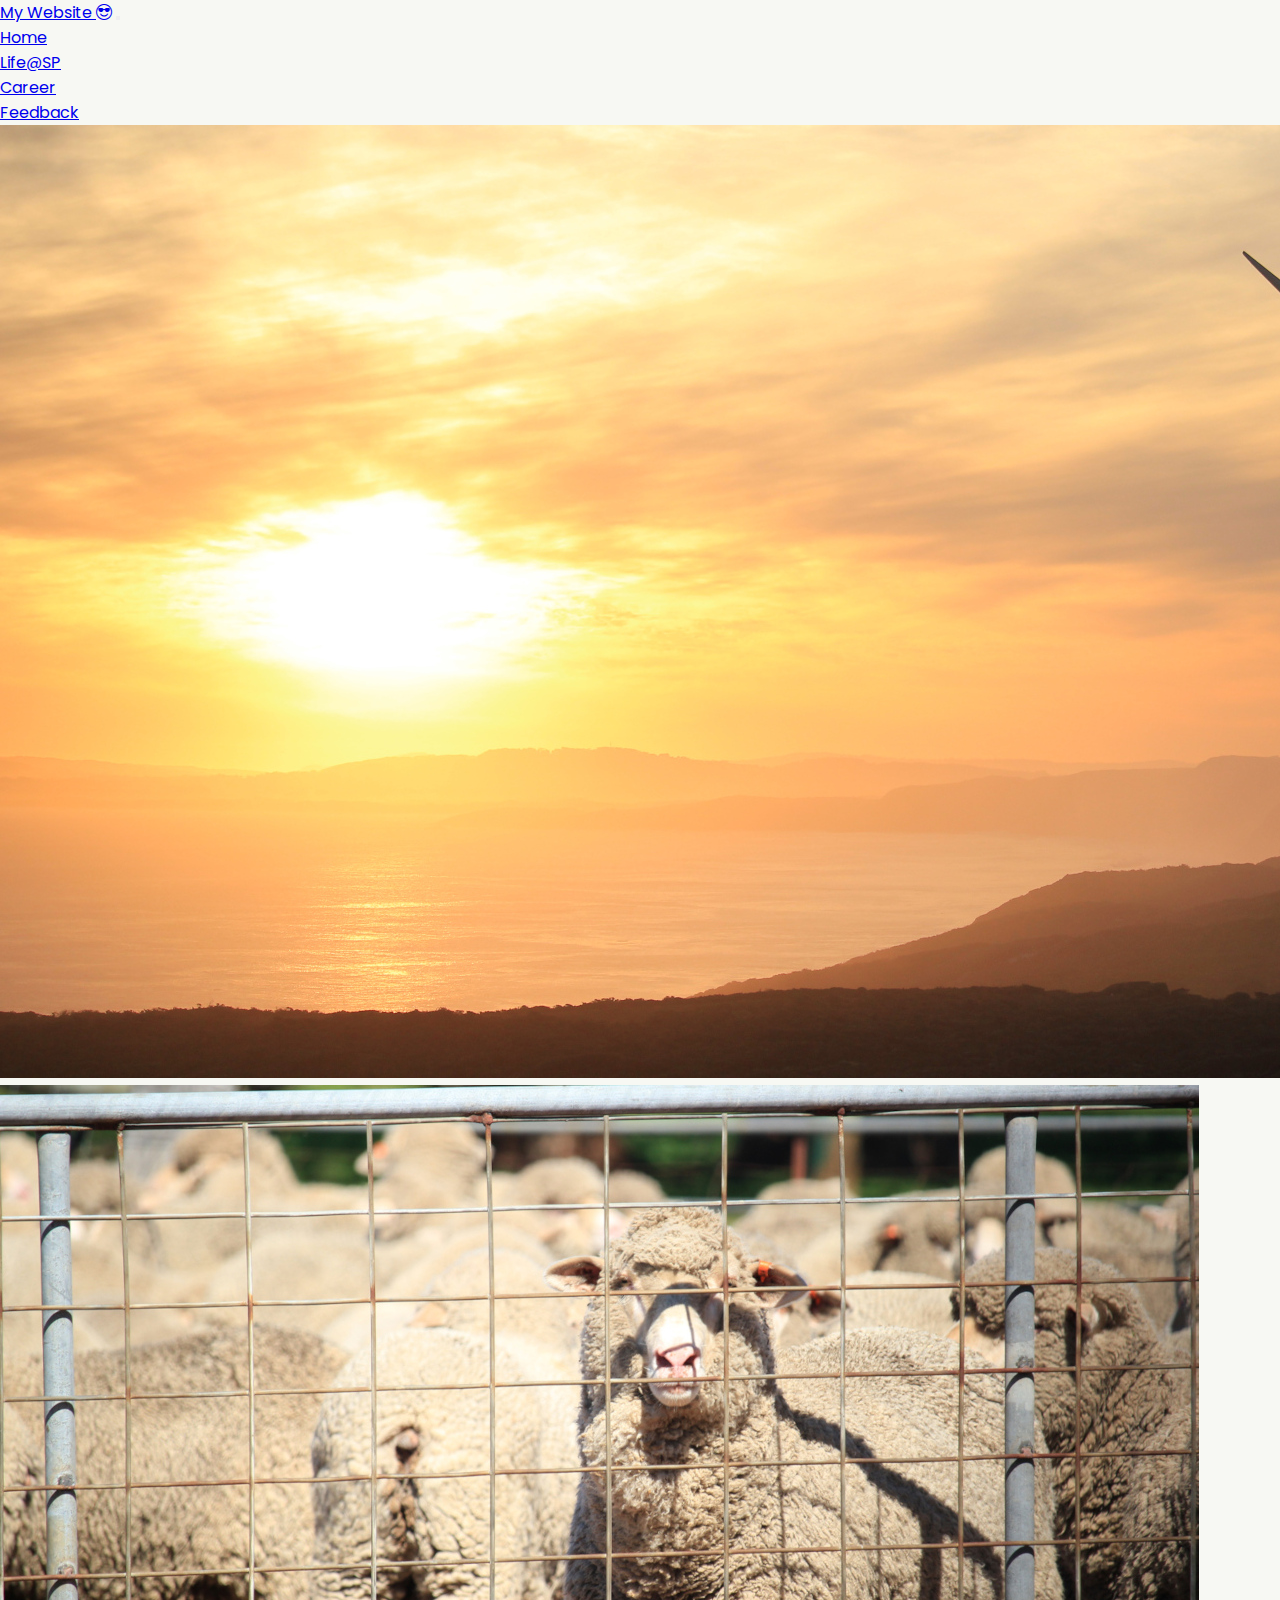
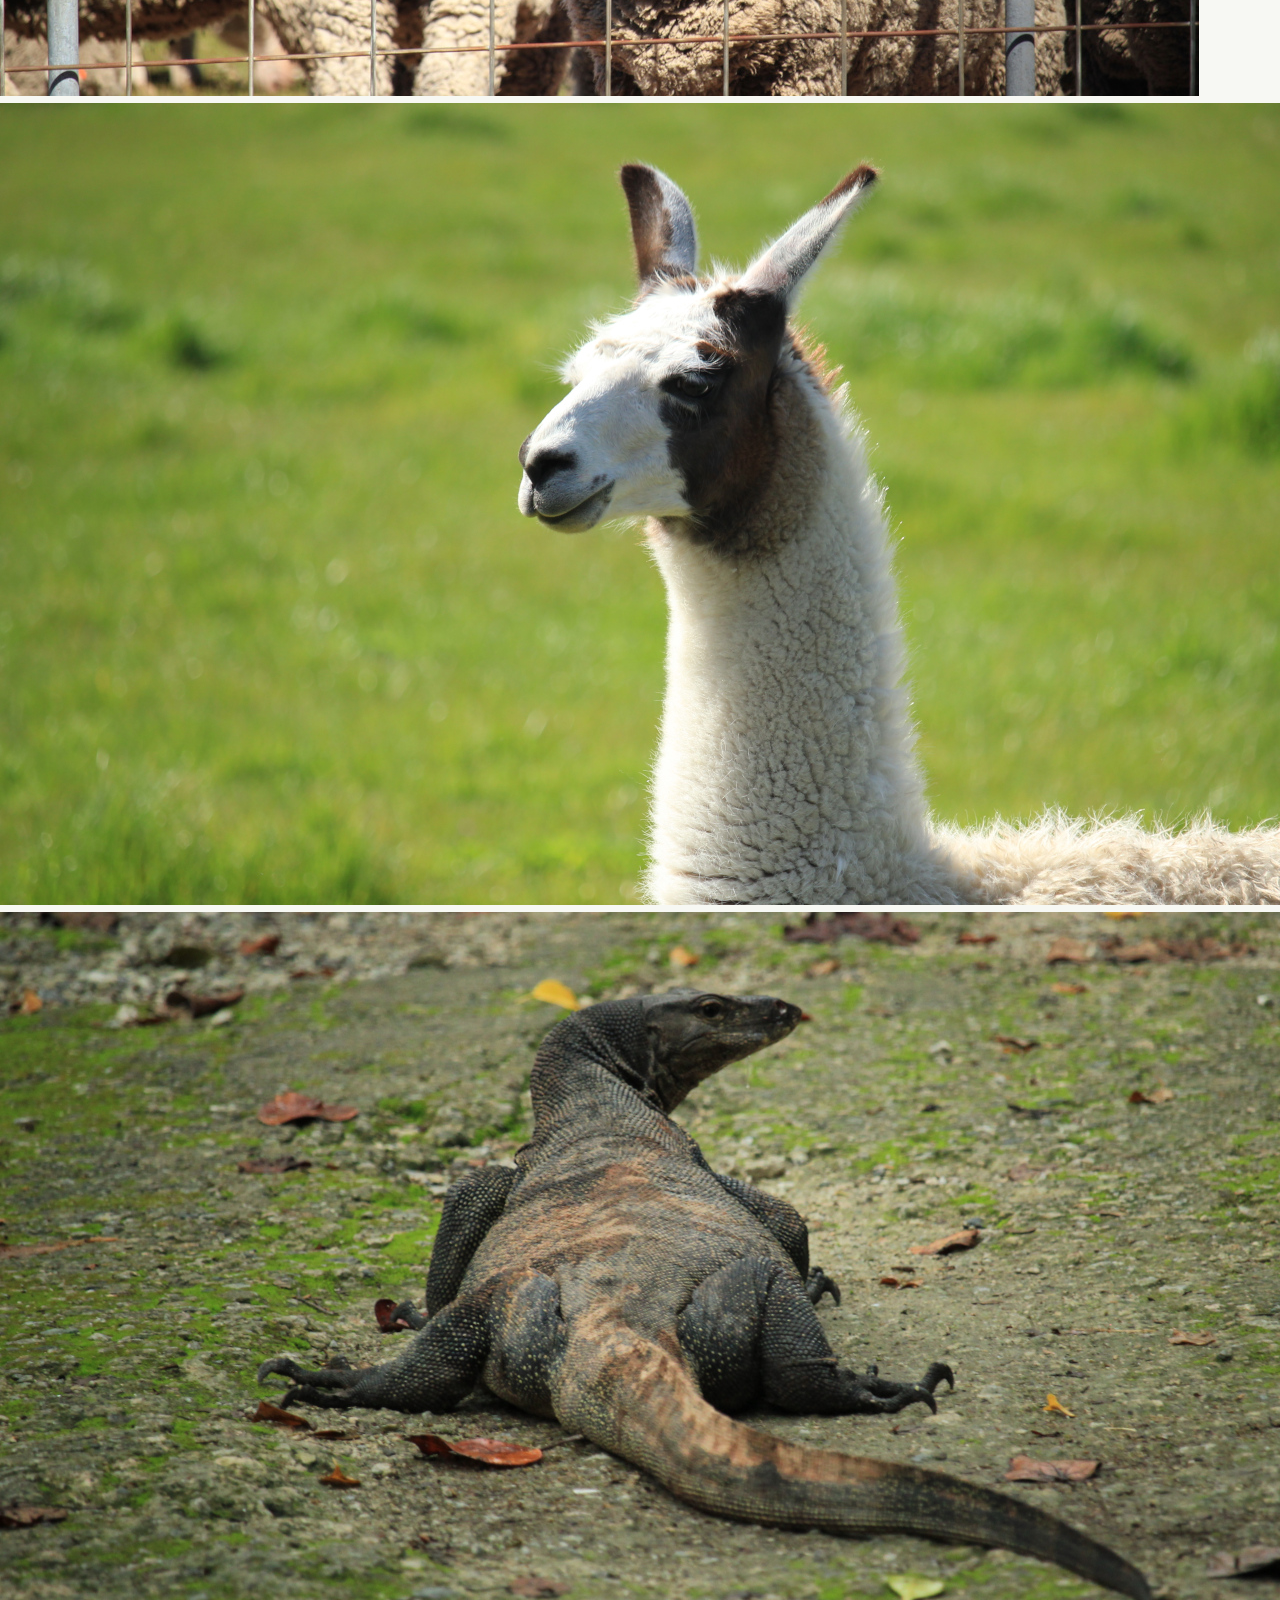
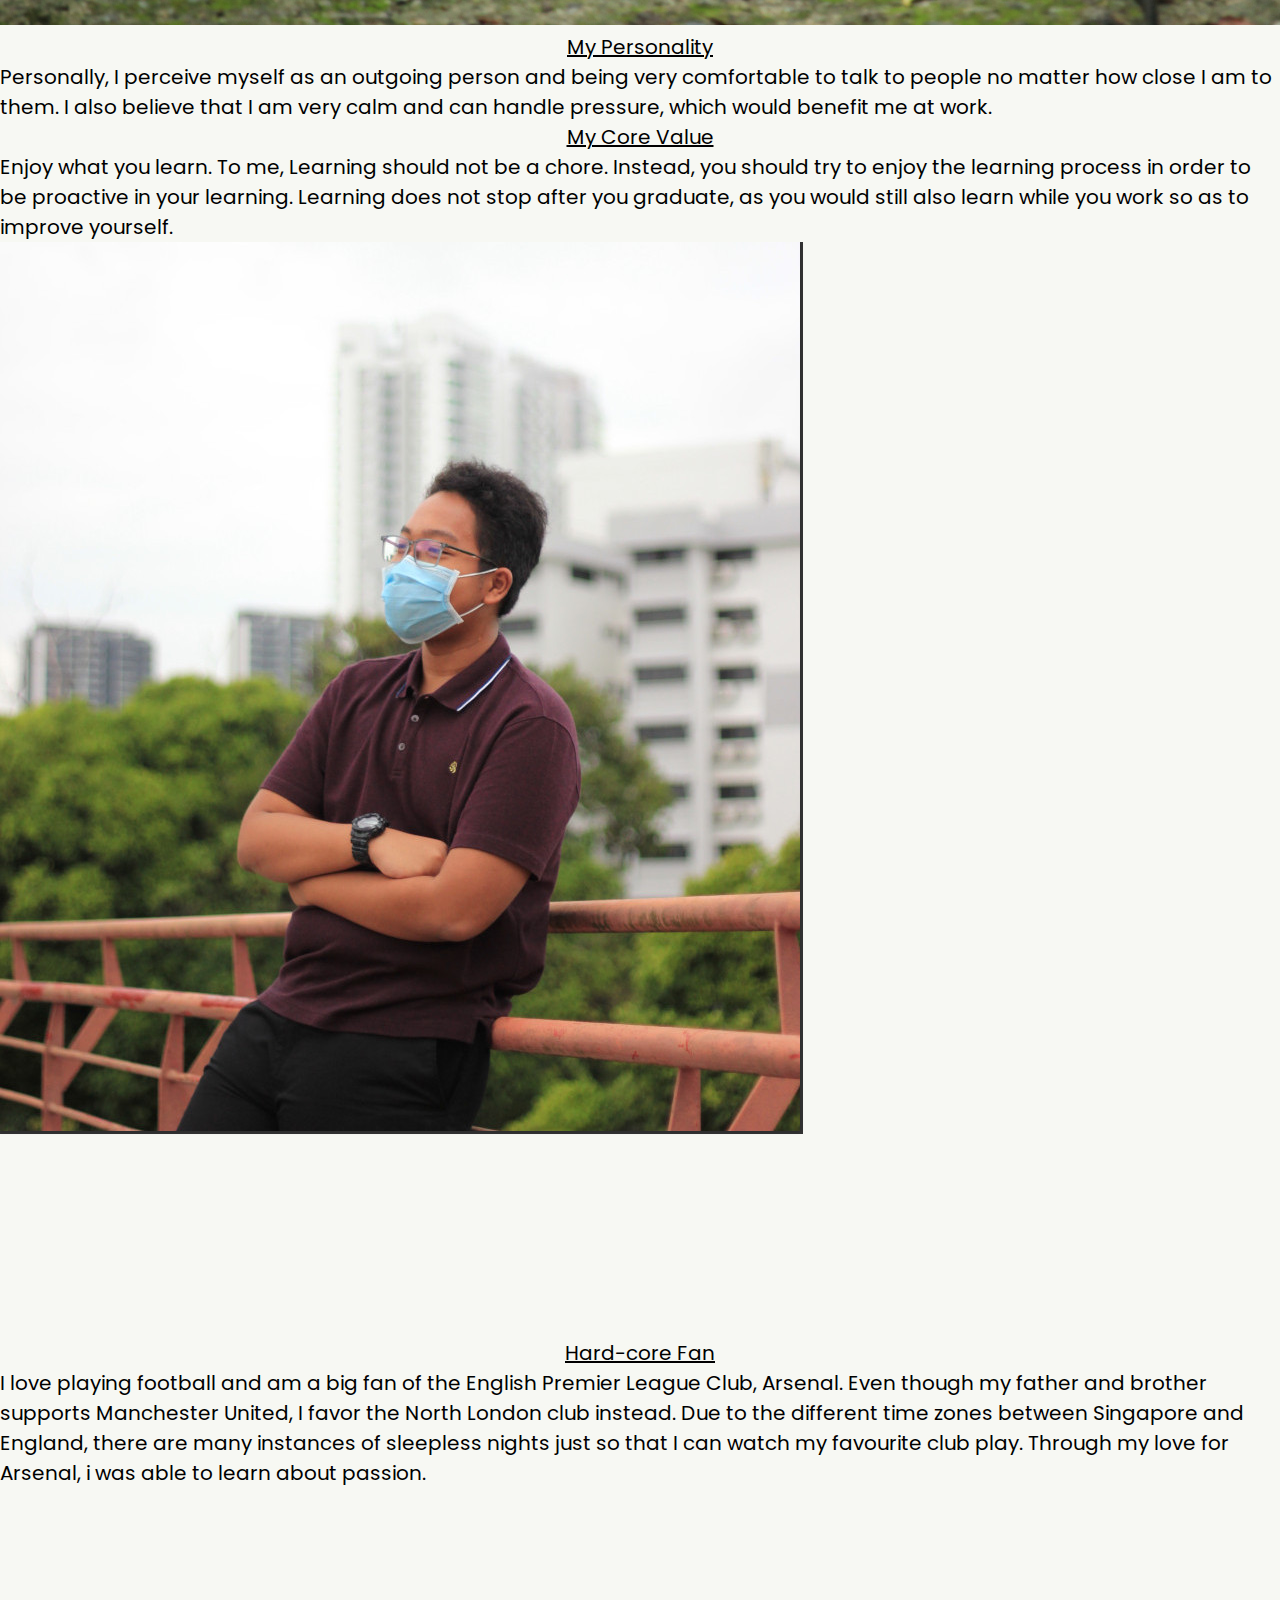
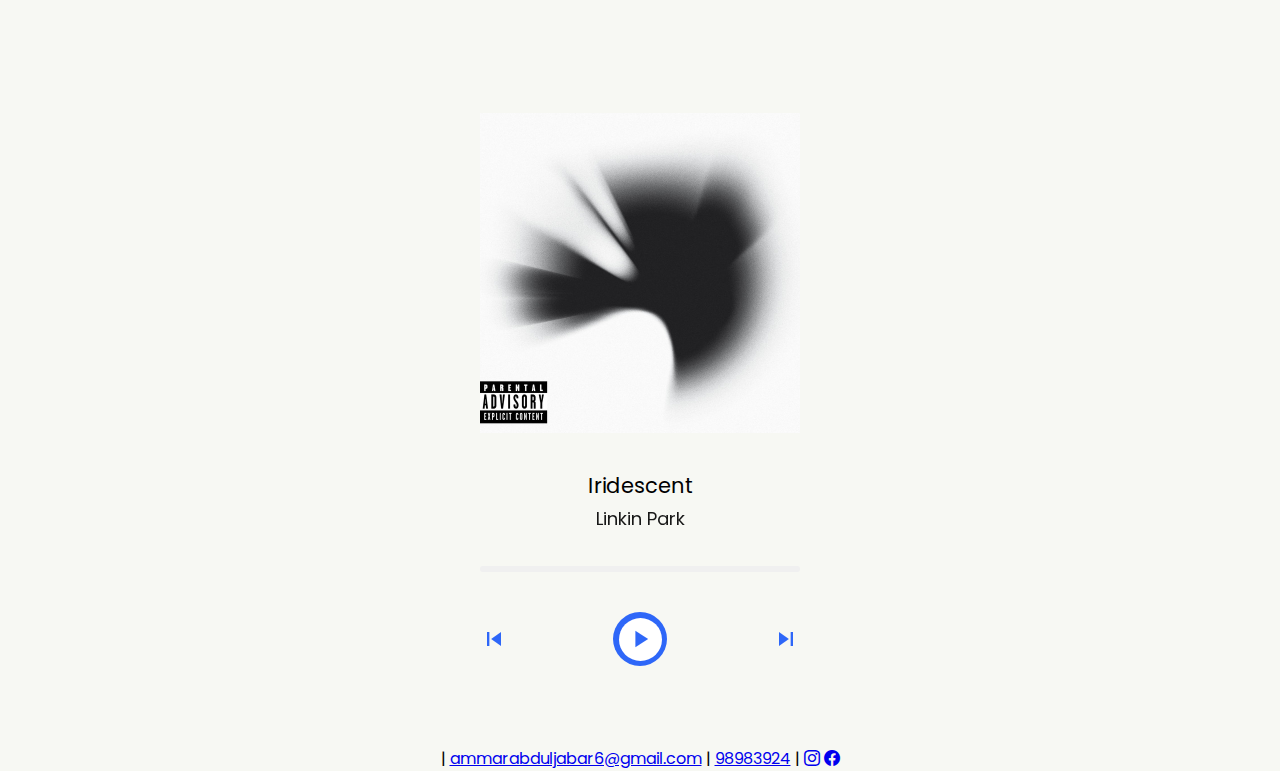
<file: index.html>
<!DOCTYPE html>
<html lang="en">
<head>
    <!-- Bootstrap CSS -->
    <link href="https://cdn.jsdelivr.net/npm/bootstrap@5.1.3/dist/css/bootstrap.min.css" rel="stylesheet" 
    integrity="sha384-1BmE4kWBq78iYhFldvKuhfTAU6auU8tT94WrHftjDbrCEXSU1oBoqyl2QvZ6jIW3" crossorigin="anonymous"> 
    <!-- Bootstrap Icons -->
    <link rel="stylesheet" href="https://cdn.jsdelivr.net/npm/bootstrap-icons@1.5.0/font/bootstrap-icons.css">
    <!-- Javascripts   Bootstrap -->
    <script src="https://cdn.jsdelivr.net/npm/bootstrap@5.1.3/dist/js/bootstrap.bundle.min.js" 
    integrity="sha384-ka7Sk0Gln4gmtz2MlQnikT1wXgYsOg+OMhuP+IlRH9sENBO0LRn5q+8nbTov4+1p" crossorigin="anonymous"></script>
    
    <title>Home</title>
    <meta charset="utf-8" />
    <meta name="viewport" content="width=device-width,initial-scale=1.0" />
    <link rel="icon" type="image/x-icon" href="img/jakethedog.png">
    <!-- image taken from https://www.kindpng.com/imgv/hibhoo_adventure-time-jake-head-hd-png-download/ -->
    <link href="css/mainlayout.css" rel="stylesheet" />

    <!-- links for music player css & icon -->
    <link href="css/music.css" rel="stylesheet"/>
    <link rel="stylesheet" href="https://fonts.googleapis.com/icon?family=Material+Icons">

</head>
<body>
  <!-- Navbar-->
  <nav class="navbar fixed-top navbar-expand-lg navbar-dark p-md-3">
    <div class="container">
        <a href="#" class="navbar-brand">My Website <i class="bi bi-emoji-sunglasses"></i></a>
        <button 
            type="button"
            class="navbar-toggler"
            data-bs-target="#navbarNav"
            data-bs-toggle="collapse"    
            aria-controls="navbarNav"
            aria-expanded="false"
            aria-lable="Toggle Navbar"
        >
            <span class="navbar-toggler-icon"></span>
        </button>

        <div class="collapse navbar-collapse" id="navbarNav">
            <div class="mx-auto"></div>
            <ul class="navbar-nav">
                <li class="nav-item">
                    <a href="index.html" class="nav-link text-white">Home</a>
                </li>
                <li class="nav-item">
                    <a href="splife.html" class="nav-link text-white">Life@SP</a>
                </li>
                <li class="nav-item">
                    <a href="career.html" class="nav-link text-white">Career</a>
                </li>
                <li class="nav-item">
                    <a href="feedback.html" class="nav-link text-white">Feedback</a>
                </li>
            </ul>
        </div>
    </div>
</nav>
  <!-- creating gallery of images -->
  <div id="carouselmyphotos" class="carousel slide" data-bs-ride="carousel" data-bs-interval="3000">
    <div class="carousel-inner">
       <div class="carousel-item active">
        <img class="d-block w-100 d-flex justify-content-center" src="img/carousel1.JPG" alt="First slide">
      </div>
      <div class="carousel-item">
        <img class="d-block w-100 d-flex justify-content-center" src="img/carousel2.JPG" alt="Second slide">
      </div>
      <div class="carousel-item">
        <img class="d-block w-100 d-flex justify-content-center" src="img/carousel3.JPG" alt="Third slide">
      </div>
      <div class="carousel-item">
        <img class="d-block w-100 d-flex justify-content-center" src="img/carousel4.JPG" alt="Fourth slide">
      </div>
    </div>
  </div>
  <!-- main content -->
  <div class="container indexmain">
    <div class="row">
      <div class="col-xl-8 col-12 aboutmyself">
        <p class="h1 text-black px-5 pt-5 pb-3 "><u>My Personality</u></p>
        <p class="text-black mb-5" >Personally, I perceive myself
          as an outgoing person and being very comfortable to talk
          to people no matter how close I am to them. I also believe
          that I am very calm and can handle pressure, which would 
          benefit me at work.</p>
          <p class="h1 text-black px-5 py-3 "><u>My Core Value</u></p>
          <p class="text-black mb-5" >Enjoy what you learn. To me, Learning should not be a chore.
            Instead, you should try to enjoy the learning process in order to be
            proactive in your learning. Learning does not stop after you graduate,
            as you would still also learn while you work so as to improve yourself.</p>
      </div>
      <!-- responsive image -->
      <div class="col-xl-4 col-12 p-5">
        <a href="https://youtu.be/dQw4w9WgXcQ">
          <img src="img/ammar.JPG" class="img-fluid" id="ammar" alt="Responsive image">
        </a>
      </div>
    </div>
  </div>

  <div class="container-fluid arsenal">
    <div class="row">  
      <div class="col-xl-6 col-12 p-5 aboutmyself ">
        <p class="h1 text-white px-5 pt-5 pb-3 "><u>Hard-core Fan</u></p>
        <p class="text-white mb-5 px-5" >I love playing football and am a big fan of 
          the English Premier League Club, Arsenal. Even though my father and brother supports Manchester United,
          I favor the North London club instead. Due to the different time zones between Singapore and England,
          there are many instances of sleepless nights just so that I can watch my favourite club play. Through my
          love for Arsenal, i was able to learn about passion.
        </p>
      </div>
    </div>
  </div>
  <!-- creating music player -->
  <div class="container music">
    <div class="wrapper">
      <div class="img-area">
        <img src="#" alt="img">
      </div>
      <div class="song-details">
        <p class="name"></p>
        <p class="artist"></p>
      </div>
      <div class="progress-area">
        <div class="progress-bar">
          <audio id="main-audio" src="#"></audio>
        </div>
        <div class="song-timer">
          <span class="current-time">0:00</span>
          <span class="max-duration">0:00</span>
        </div>
      </div>
      <div class="controls">
        <i id="prev" class="material-icons">skip_previous</i>
        <div class="play-pause">
          <i class="material-icons play">play_arrow</i>
        </div>
        <i id="next" class="material-icons">skip_next</i>
      </div>
      <div class="music-list"></div>
    </div>
  </div>

  <script src="musiclist.js"></script>
  <script src="musicplayer.js"></script>
  <script src="script.js"></script>

  <footer>
    <div class="container-fluid bg-dark align-items-center text-white py-4">| <a href="mailto:ammarabduljabar6@gmail.com" class="text-white">ammarabduljabar6@gmail.com</a> | 
      <a href="tel:98983924" class="text-white">98983924</a> | 
      <span class="navbar-text ">
      <a href="https://instagram.com/_amm6r_?igshid=YmMyMTA2M2Y="><i class="bi bi-instagram px-1 text-white"></i></a>
      <a href="https://www.facebook.com/ammar.abduljabar.9"><i class="bi bi-facebook px-1 text-white"></i></a>
      </span>
    </div>
  </footer>
</body>
</html>
</file>
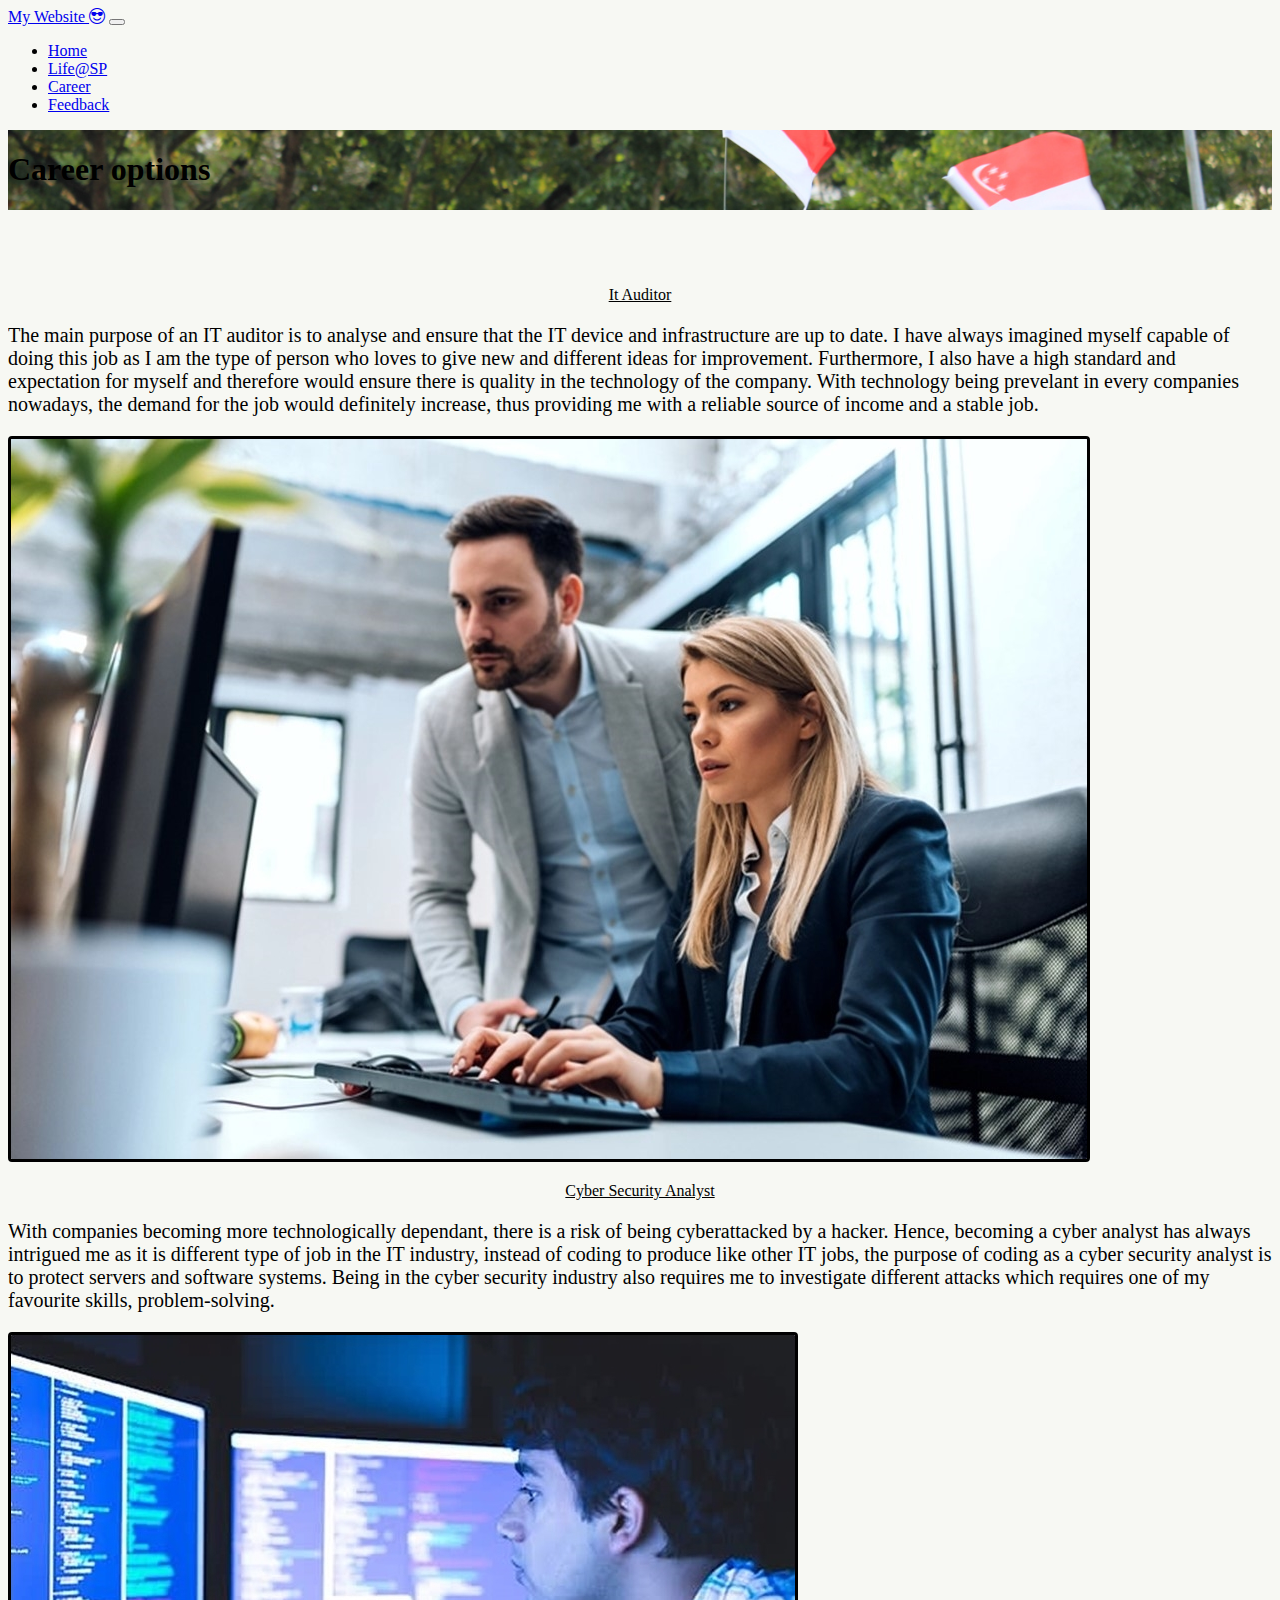
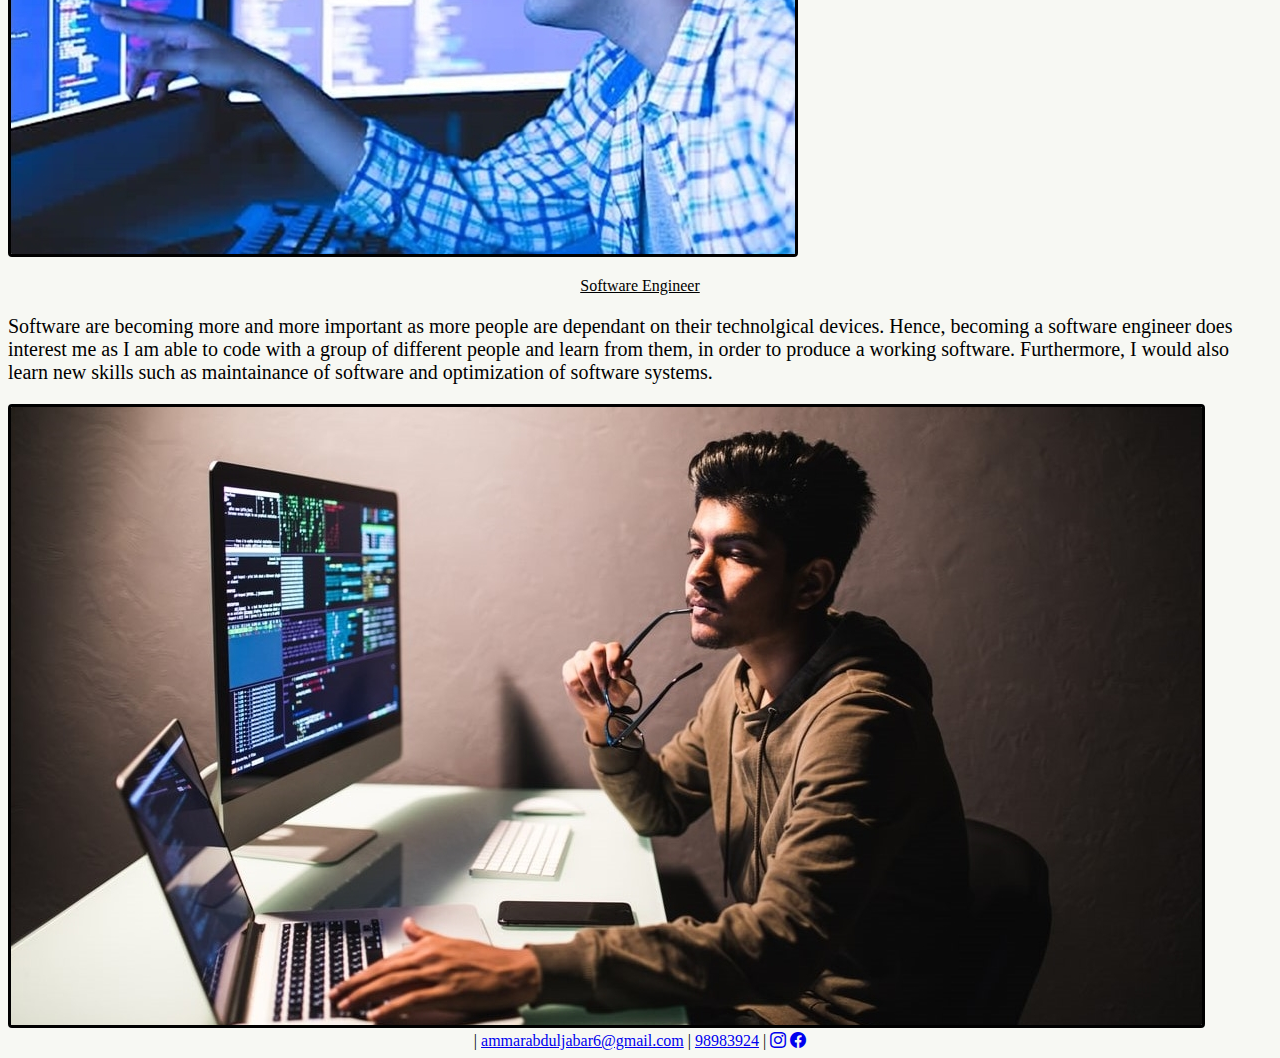
<file: career.html>
<!DOCTYPE html>
<html lang="en">
<head>
    <!-- Bootstrap CSS -->
    <link href="https://cdn.jsdelivr.net/npm/bootstrap@5.1.3/dist/css/bootstrap.min.css" rel="stylesheet" 
    integrity="sha384-1BmE4kWBq78iYhFldvKuhfTAU6auU8tT94WrHftjDbrCEXSU1oBoqyl2QvZ6jIW3" crossorigin="anonymous"> 
    <!-- Bootstrap Icons -->
    <link rel="stylesheet" href="https://cdn.jsdelivr.net/npm/bootstrap-icons@1.5.0/font/bootstrap-icons.css">
    <!-- Javascripts   Bootstrap -->
    <script src="https://cdn.jsdelivr.net/npm/bootstrap@5.1.3/dist/js/bootstrap.bundle.min.js" 
    integrity="sha384-ka7Sk0Gln4gmtz2MlQnikT1wXgYsOg+OMhuP+IlRH9sENBO0LRn5q+8nbTov4+1p" crossorigin="anonymous"></script>
    
    <title>Career</title>
    <meta charset="utf-8" />
    <meta name="viewport" content="width=device-width,initial-scale=1.0" />
    <link rel="icon" type="image/x-icon" href="img/jakethedog.png">
    <!-- image taken from https://www.kindpng.com/imgv/hibhoo_adventure-time-jake-head-hd-png-download/ -->
    <link href="css/mainlayout.css" rel="stylesheet" />
    <script src="script.js"></script>

    <style>
        .banner-image{
            background-image: url('img/career.JPG');
            background-size: cover;
        }
    </style>
</head>
<body>
    <!-- Navbar-->
    <nav class="navbar fixed-top navbar-expand-lg navbar-dark p-md-3">
        <div class="container">
            <a href="#" class="navbar-brand">My Website <i class="bi bi-emoji-sunglasses"></i></a>
            <button 
                type="button"
                class="navbar-toggler"
                data-bs-target="#navbarNav"
                data-bs-toggle="collapse"    
                aria-controls="navbarNav"
                aria-expanded="false"
                aria-lable="Toggle Navbar"
            >
                <span class="navbar-toggler-icon"></span>
            </button>

            <div class="collapse navbar-collapse" id="navbarNav">
                <div class="mx-auto"></div>
                <ul class="navbar-nav">
                    <li class="nav-item">
                        <a href="index.html" class="nav-link text-white">Home</a>
                    </li>
                    <li class="nav-item">
                        <a href="splife.html" class="nav-link text-white">Life@SP</a>
                    </li>
                    <li class="nav-item">
                        <a href="career.html" class="nav-link text-white">Career</a>
                    </li>
                    <li class="nav-item">
                        <a href="feedback.html" class="nav-link text-white">Feedback</a>
                    </li>
                </ul>
            </div>
        </div>
    </nav>

    <!-- Banner Image -->
    <div class="banner-image w-100 vh-100 d-flex justify-content-center align-items-center">
        <div class="content text-center">
            <h1 class="text-white display-4">Career options</h1>
                         
        </div>
    </div>

    <!-- Main content Area -->
    <div class="container p-5">
        <p id="timer"></p>
        <div class="row py5">
            <div class="col-xl-6 col-12 p-5">
                <p class="h1 text-black px-5 pt-5 pb-3"><u>It Auditor</u></p>
                <p class="text-black mb-5 career">The main purpose of an IT auditor is to analyse and ensure
                    that the IT device and infrastructure are up to date. I have 
                    always imagined myself capable of doing this job as I am the
                    type of person who loves to give new and different ideas for
                    improvement. Furthermore, I also have a high standard and expectation
                    for myself and therefore would ensure there is quality in the technology of
                    the company. With technology being prevelant in every companies
                    nowadays, the demand for the job would definitely increase, thus 
                    providing me with a reliable source of income and a stable job.
                </p>
            </div>
            <div class="col-xl-6 col-12 p-5">
                <a href="https://www.jobstreet.com.sg/en/job-search/system-it-auditor-jobs/">
                    <img src="img/itaud.jpg" class="img-fluid" alt="Responsive image" id="careerimg">
                    <!-- image taken from https://www.ziprecruiter.com/Career/IT-Auditor/What-Is-How-to-Become -->
                </a>
            </div>
            <div class="col-xl-6 col-12 p-5">
                <p class="h1 text-black px-5 pt-5 pb-3"><u>Cyber Security Analyst</u></p>
                <p class="text-black mb-5 career">With companies becoming more technologically dependant, there is 
                    a risk of being cyberattacked by a hacker. Hence, becoming a 
                    cyber analyst has always intrigued me as it is different type of job
                    in the IT industry, instead of coding to produce like other IT jobs, 
                    the purpose of coding as a cyber security analyst is to protect 
                    servers and software systems. Being in the cyber security industry also
                    requires me to investigate different attacks which requires one of my favourite
                    skills, problem-solving. </p>
            </div>
            <div class="col-xl-6 col-12 p-5">
                <a href="https://www.jobstreet.com.sg/en/job-search/cyber-security-analyst-jobs/">
                    <img src="img/cyberanalyst.jpg" class="img-fluid" alt="Responsive image" id="careerimg">
                    <!-- image taken from https://www.cyberdegrees.org/jobs/security-analyst/ -->
                </a>
            </div>
            <div class="col-xl-6 col-12 p-5">
                <p class="h1 text-black px-5 pt-5 pb-3"><u>Software Engineer</u></p>
                <p class="text-black mb-5 career">Software are becoming more and more important as more people are dependant
                    on their technolgical devices. Hence, becoming a software engineer does 
                    interest me as I am able to code with a group of different people and learn from them,
                    in order to produce a working software. Furthermore, I would also learn new skills such
                    as maintainance of software and optimization of software systems.
                </p>
            </div>
            <div class="col-xl-6 col-12 p-5">
                <a href="https://www.jobstreet.com.sg/en/job-search/software-engineer-jobs/">
                    <img src="img/softeng.jpg" class="img-fluid" alt="Responsive image" id="careerimg">
                    <!-- image taken from https://www.jobstreet.com.sg/career-resources/plan-your-career/software-engineer-career-path/ -->
                </a>
            </div>
        </div>
    </div>

    <script src="script.js"></script>

    <footer>
        <div class="container-fluid bg-dark align-items-center text-white py-4">| <a href="mailto:ammarabduljabar6@gmail.com" class="text-white">ammarabduljabar6@gmail.com</a> | 
          <a href="tel:98983924" class="text-white">98983924</a> | 
          <span class="navbar-text ">
          <a href="https://instagram.com/_amm6r_?igshid=YmMyMTA2M2Y="><i class="bi bi-instagram px-1 text-white"></i></a>
          <a href="https://www.facebook.com/ammar.abduljabar.9"><i class="bi bi-facebook px-1 text-white"></i></a>
          </span>
        </div>
    </footer>
</body>
</html>
</file>
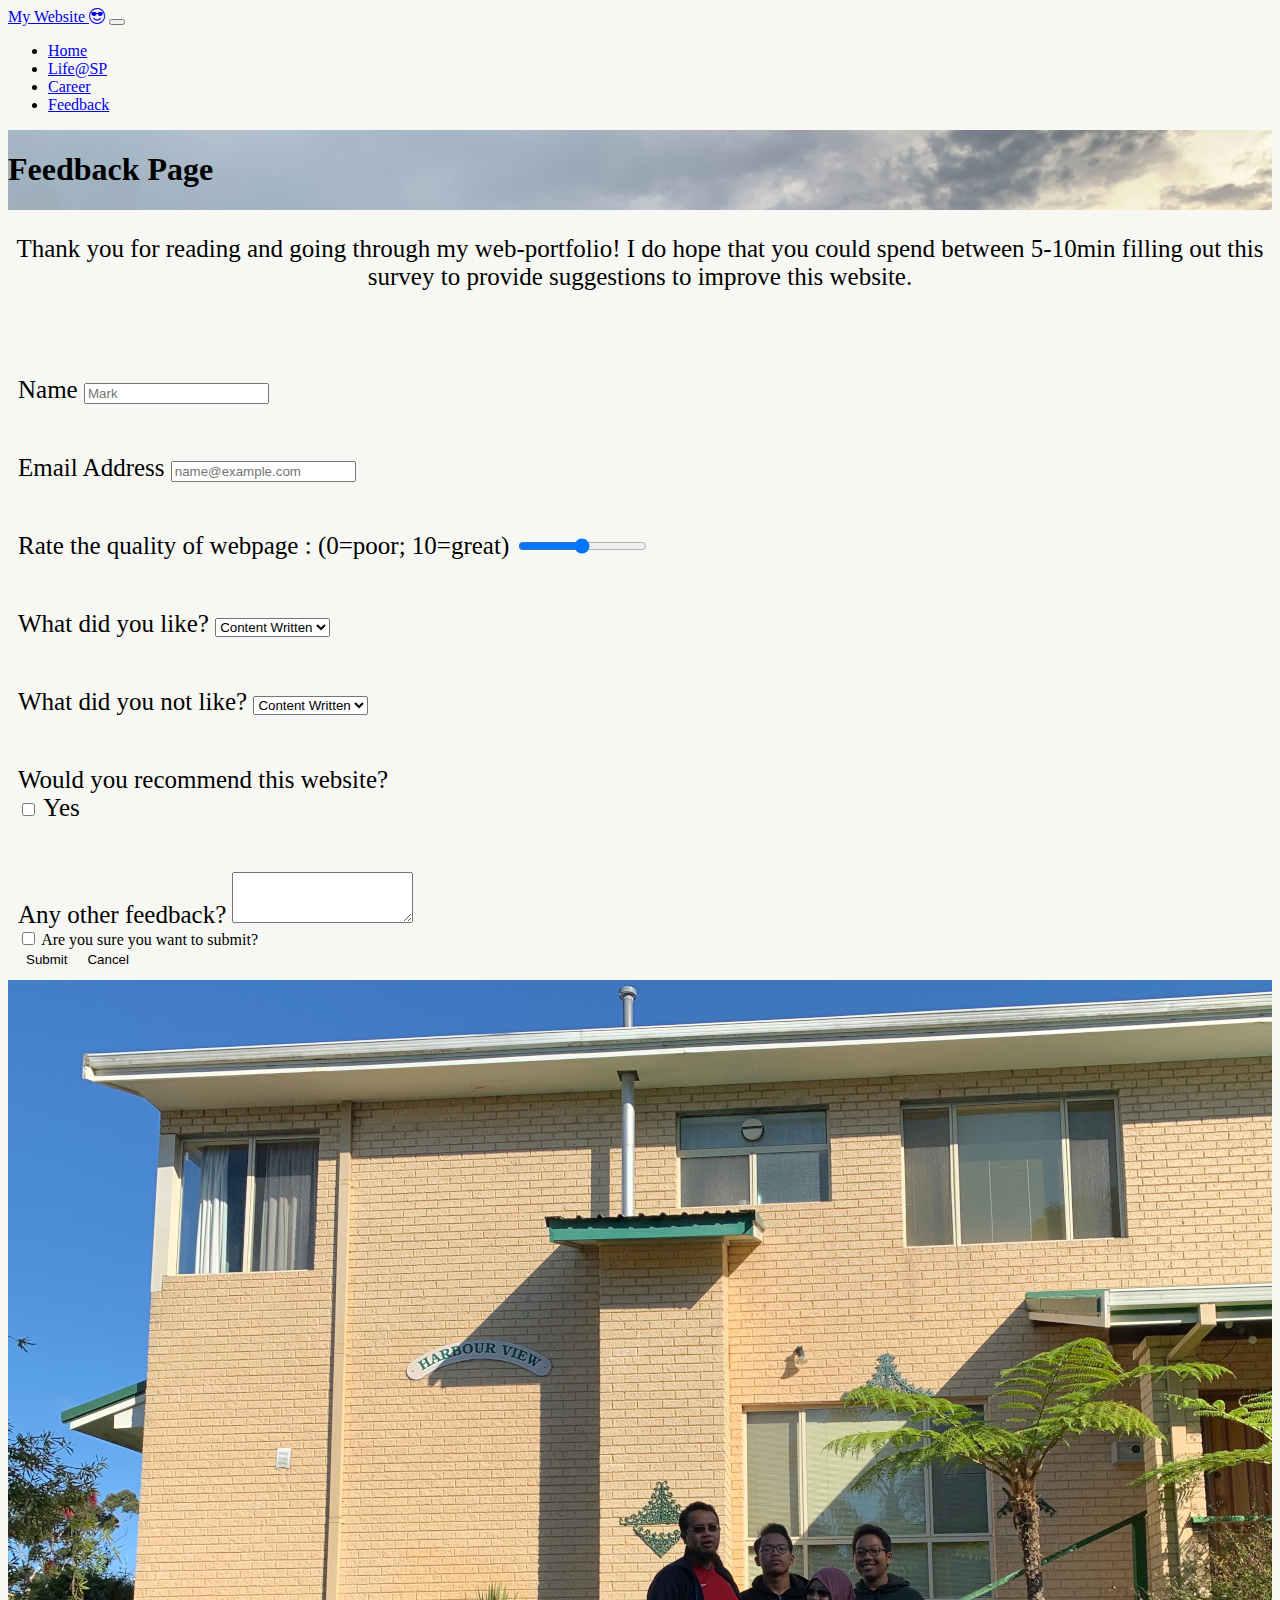
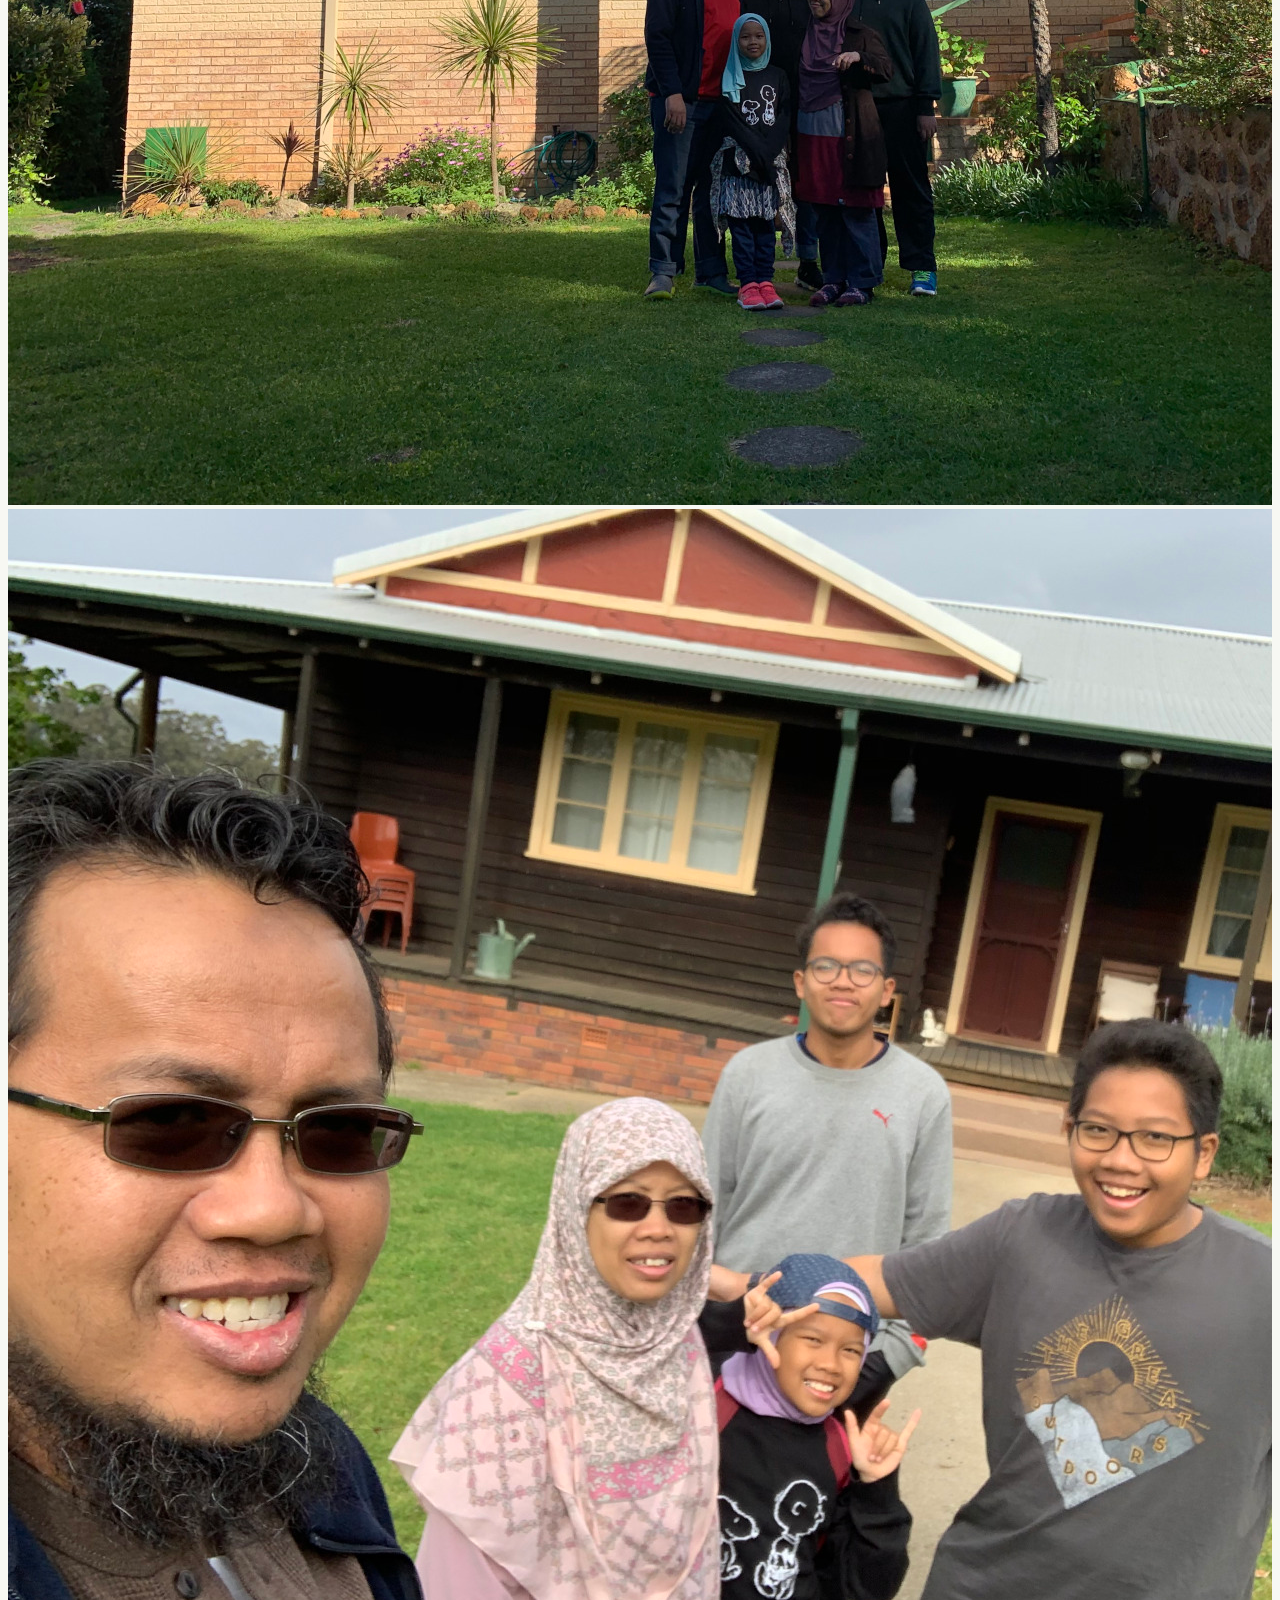
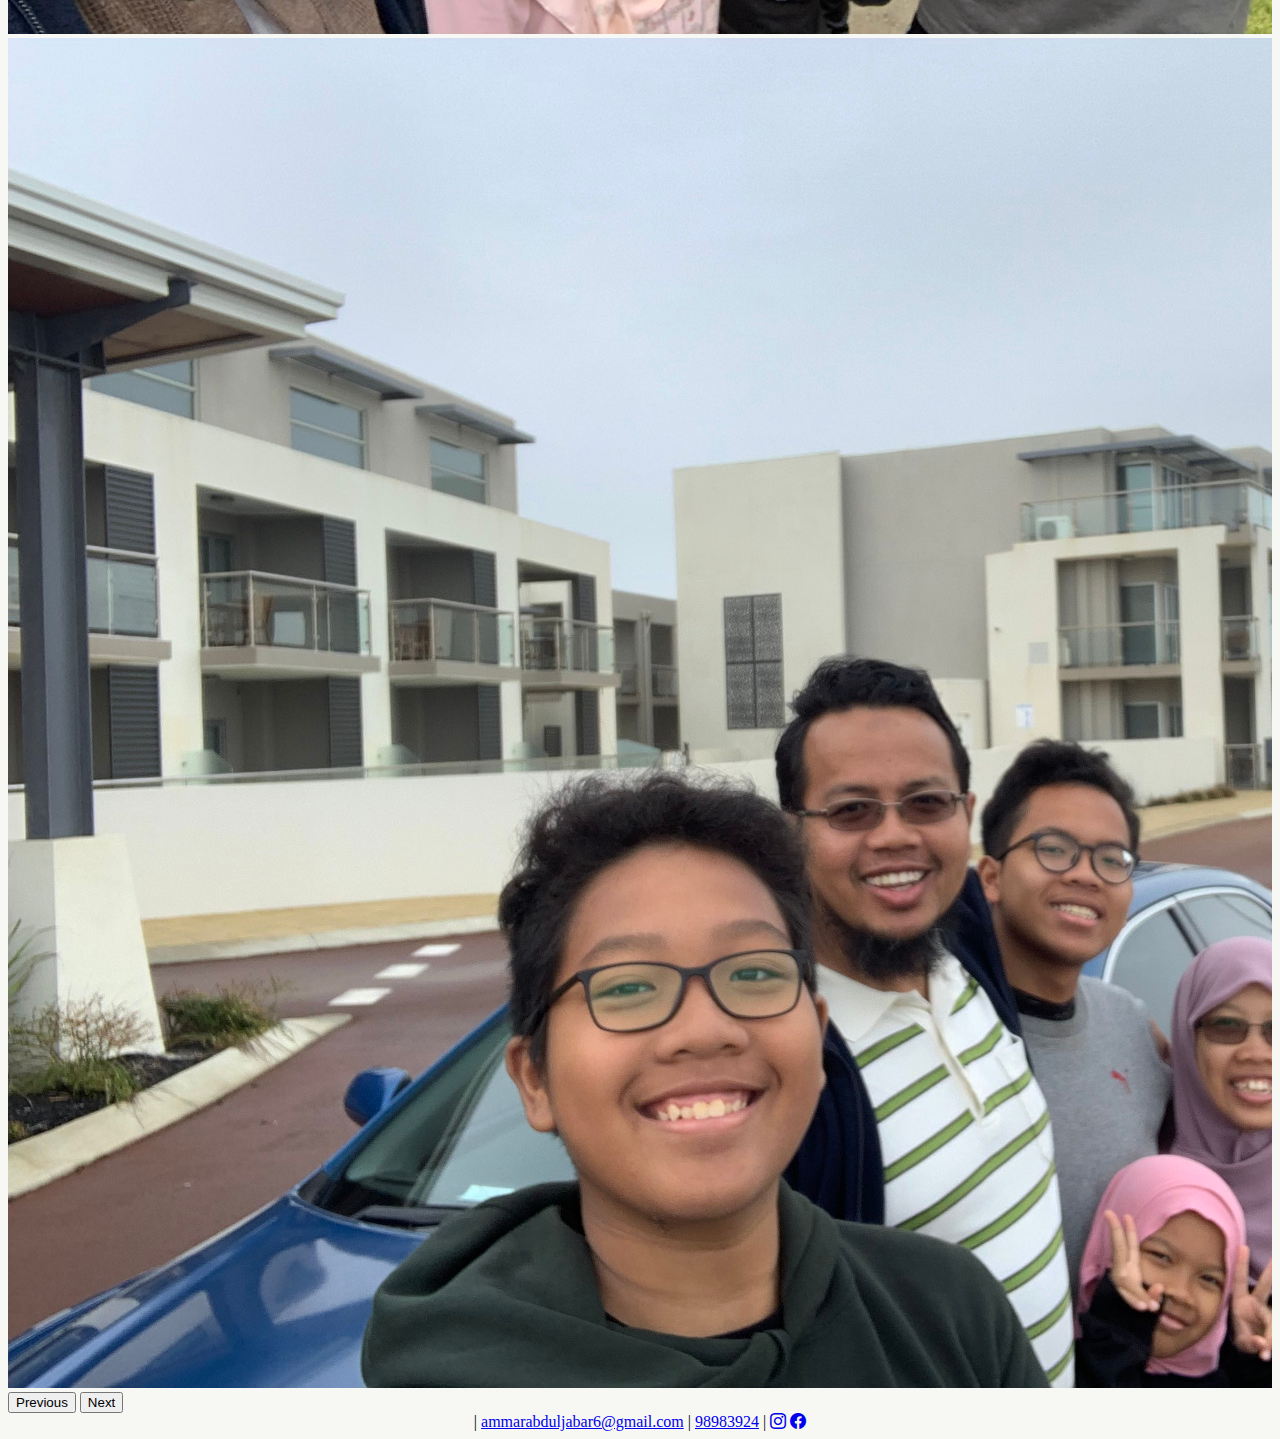
<file: feedback.html>
<!DOCTYPE html>
<html lang="en">
<head>
    <!-- Bootstrap CSS -->
    <link href="https://cdn.jsdelivr.net/npm/bootstrap@5.1.3/dist/css/bootstrap.min.css" rel="stylesheet" 
    integrity="sha384-1BmE4kWBq78iYhFldvKuhfTAU6auU8tT94WrHftjDbrCEXSU1oBoqyl2QvZ6jIW3" crossorigin="anonymous"> 
    <!-- Bootstrap Icons -->
    <link rel="stylesheet" href="https://cdn.jsdelivr.net/npm/bootstrap-icons@1.5.0/font/bootstrap-icons.css">
    <!-- Javascripts   Bootstrap -->
    <script src="https://cdn.jsdelivr.net/npm/bootstrap@5.1.3/dist/js/bootstrap.bundle.min.js" 
    integrity="sha384-ka7Sk0Gln4gmtz2MlQnikT1wXgYsOg+OMhuP+IlRH9sENBO0LRn5q+8nbTov4+1p" crossorigin="anonymous"></script>
    
    <title>Feedback</title>
    <meta charset="utf-8" />
    <meta name="viewport" content="width=device-width,initial-scale=1.0" />
    <link rel="icon" type="image/x-icon" href="img/jakethedog.png">
    <!-- image taken from https://www.kindpng.com/imgv/hibhoo_adventure-time-jake-head-hd-png-download/ -->
    <link href="css/mainlayout.css" rel="stylesheet" />

    <style>
        .banner-image{
            background-image: url('img/feedback.jpg');
            background-size: cover;
        }
    </style>
</head>
<body>
    <!-- Navbar-->
    <nav class="navbar fixed-top navbar-expand-lg navbar-dark p-md-3">
        <div class="container">
            <a href="#" class="navbar-brand">My Website <i class="bi bi-emoji-sunglasses"></i></a>
            <button 
                type="button"
                class="navbar-toggler"
                data-bs-target="#navbarNav"
                data-bs-toggle="collapse"    
                aria-controls="navbarNav"
                aria-expanded="false"
                aria-lable="Toggle Navbar"
            >
                <span class="navbar-toggler-icon"></span>
            </button>

            <div class="collapse navbar-collapse" id="navbarNav">
                <div class="mx-auto"></div>
                <ul class="navbar-nav">
                    <li class="nav-item">
                        <a href="index.html" class="nav-link text-white">Home</a>
                    </li>
                    <li class="nav-item">
                        <a href="splife.html" class="nav-link text-white">Life@SP</a>
                    </li>
                    <li class="nav-item">
                        <a href="career.html" class="nav-link text-white">Career</a>
                    </li>
                    <li class="nav-item">
                        <a href="feedback.html" class="nav-link text-white">Feedback</a>
                    </li>
                </ul>
            </div>
        </div>
    </nav>

    <!-- Banner Image -->
    <div class="banner-image w-100 vh-100 d-flex justify-content-center align-items-center">
        <div class="content text-center">
            <h1 class="text-white display-4">Feedback Page</h1>
                         
        </div>
    </div>

    <!-- Main content Area -->
    <div class="class container my-5 d-grid gap-5">
        <div class="class p-5 border tFeedback">
            <p>Thank you for reading and going through my web-portfolio! 
                I do hope that you could spend between 5-10min filling out this survey to 
                provide suggestions to improve this website.</p>  
        </div>
    </div>
    <!-- creating form  -->
    <form>
        <div class="container form">
            <div class="row">            
                <div class="col-12 col-md-6 col-xl-4 px-4 py-5">
                    <div class="firstcol">
                        <div class="form-group">
                            <label for="formname" class="form-label">Name</label>
                            <input type="text" class="form-control" id="formname" placeholder="Mark">
                        </div>

                        <div class="form-group">
                            <label for="emailaddress" class="form-label">Email Address</label>
                            <input type="email" class="form-control" id="emailaddress" placeholder="name@example.com">
                        </div>

                        <div class="form-group">
                            <label for="range" class="form-label">Rate the quality of webpage : (0=poor; 10=great)</label>
                            <input type="range" class="form-range" min="0" max="5" step="0.5" id="range">
                        </div>
                    </div>
                </div>

                
                
                <div class="col-12 col-md-6 col-xl-4 px-4 py-5">  
                    <div class="secondcol">        
                        <div class="form-group">
                            <label for="formselect">What did you like?</label>
                            <select class="form-control" id="formselect">
                            <option>Content Written</option>
                            <option>Design Layout</option>
                            <option>Images used</option>
                            <option>User Interface</option>
                            <option>Nothing</option>
                            </select>
                        </div>

                        <div class="form-group">
                            <label for="formselect">What did you not like?</label>
                            <select class="form-control" id="formselect">
                            <option>Content Written</option>
                            <option>Design Layout</option>
                            <option>Images used</option>
                            <option>User Interface</option>
                            <option>Nothing</option>
                            </select>
                        </div>

                        <div class="form-group">
                            <label>Would you recommend this website?</label>
                            <div class="form-check form-check-inline">
                                <input class="form-check-input" type="checkbox" id="inlineCheckbox1" value="option1">
                                <label class="form-check-label" for="inlineCheckbox1">Yes</label>
                            </div>
                        </div>
                    </div> 
                </div>

                
                <div class="col-12 col-md-6 col-xl-4 px-4 py-5">
                    <div class="thirdcol">
                        <div class="form-group">
                            <label for="formtextarea" class="form-label">Any other feedback?</label>
                            <textarea class="form-control" id="formtextarea" rows="3"></textarea>
                        </div>

                        <div class="form-check">
                            <input class="form-check-input" type="checkbox" value="" id="defaultCheck1">
                            <label class="form-check-label" for="defaultCheck1">
                            Are you sure you want to submit?
                            </label>
                        </div>

                        <div id="buttons">
                            <button type="submit" class="btn btn-primary mb-2">Submit</button>
                            <button type="reset" class="btn btn-primary mb-2">Cancel</button>           
                        </div>
                    </div>
                </div>


            </div>
        </div>
    </form>
    <!-- creating carousel with prev and next button -->
    <div class="container p-5">
        <div id="carouselExampleControls" class="carousel slide" data-bs-ride="carousel">
            <div class="carousel-inner">
              <div class="carousel-item active">
                <img class="d-block w-100" src="img/fam1.jpg" alt="First slide">
              </div>
              <div class="carousel-item">
                <img class="d-block w-100" src="img/fam2.jpg" alt="Second slide">
              </div>
              <div class="carousel-item">
                <img class="d-block w-100" src="img/fam3.jpg" alt="Third slide">
              </div>
            </div>
            <button class="carousel-control-prev" href="#carouselExampleControls" role="button" data-bs-slide="prev">
              <span class="carousel-control-prev-icon" aria-hidden="true"></span>
              <span class="sr-only">Previous</span>
            </button>
            <button class="carousel-control-next" href="#carouselExampleControls" role="button" data-bs-slide="next">
              <span class="carousel-control-next-icon" aria-hidden="true"></span>
              <span class="sr-only">Next</span>
            </button>
          </div>
    </div>
    
    <script src="script.js"></script>

    <footer>
        <div class="container-fluid bg-dark align-items-center text-white py-4">| <a href="mailto:ammarabduljabar6@gmail.com" class="text-white">ammarabduljabar6@gmail.com</a> | 
          <a href="tel:98983924" class="text-white">98983924</a> | 
          <span class="navbar-text ">
          <a href="https://instagram.com/_amm6r_?igshid=YmMyMTA2M2Y="><i class="bi bi-instagram px-1 text-white"></i></a>
          <a href="https://www.facebook.com/ammar.abduljabar.9"><i class="bi bi-facebook px-1 text-white"></i></a>
          </span>
        </div>
    </footer>
</body>
</html>
</file>
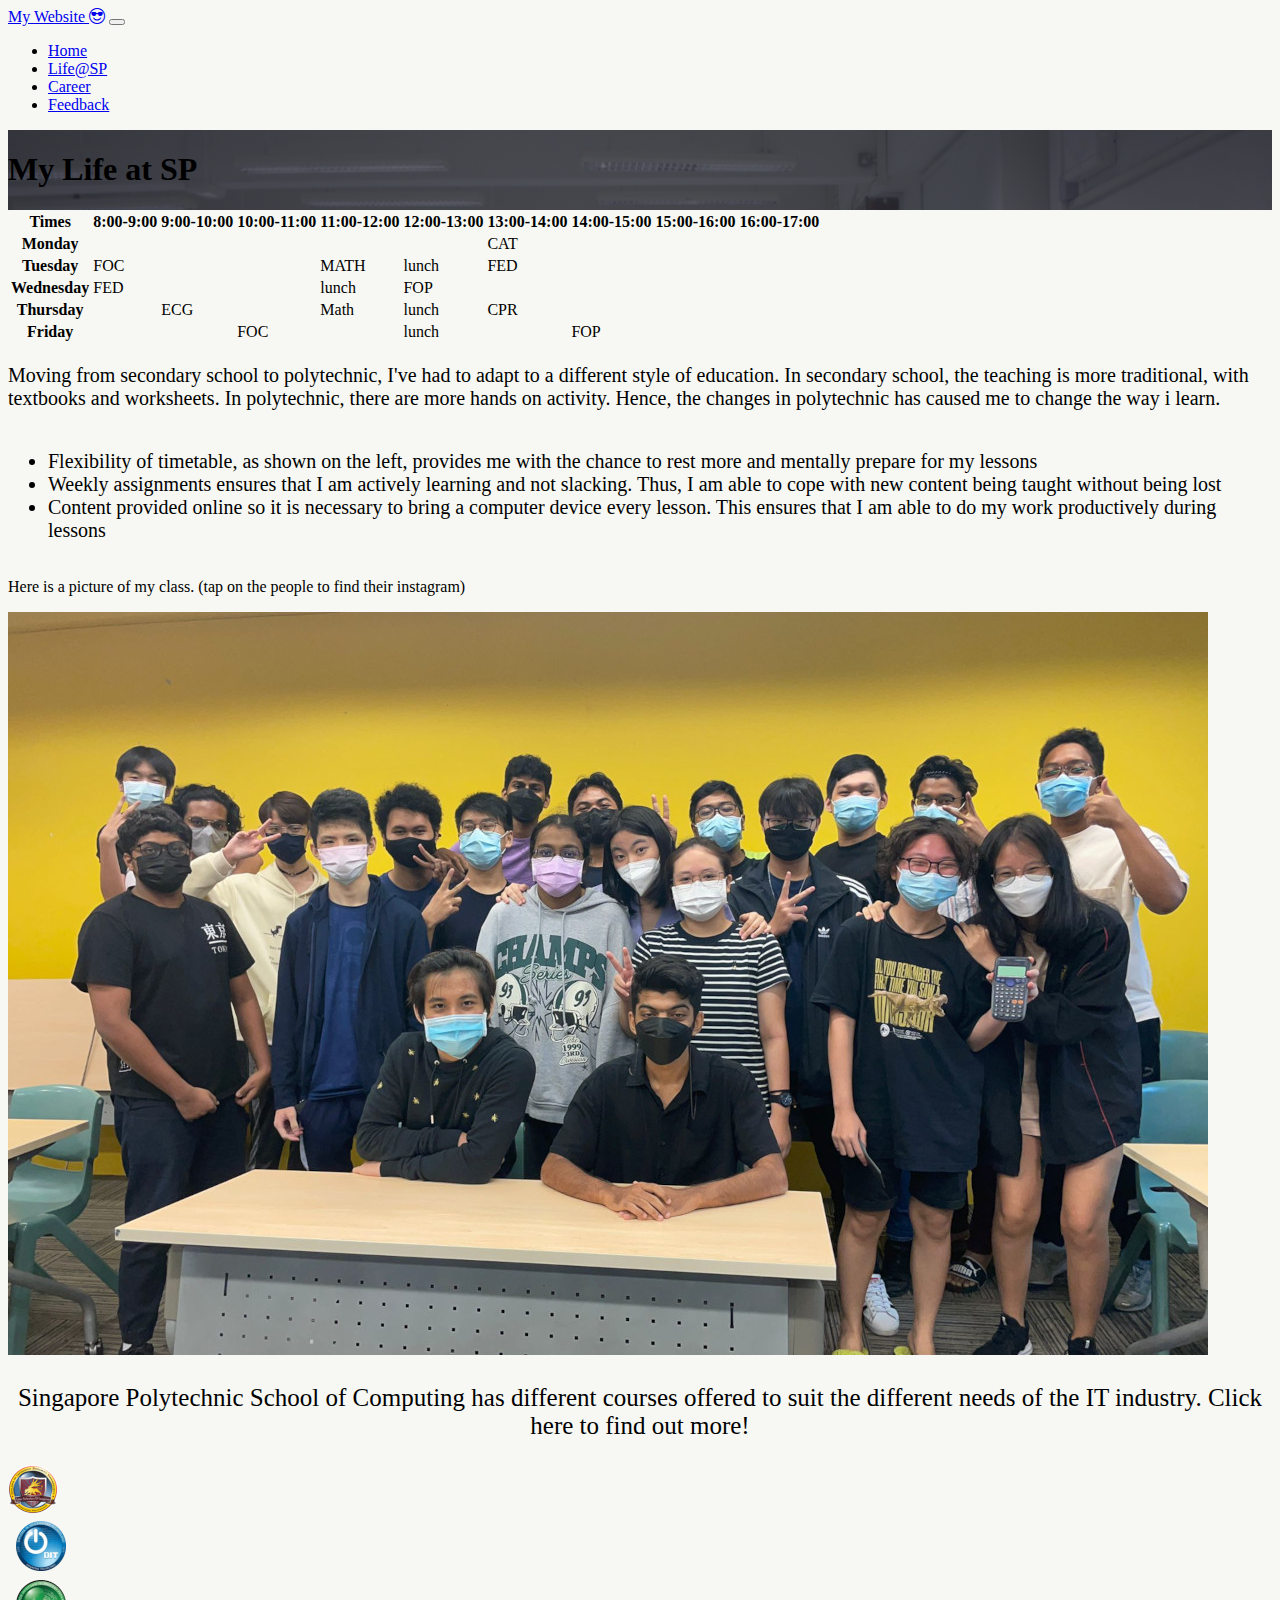
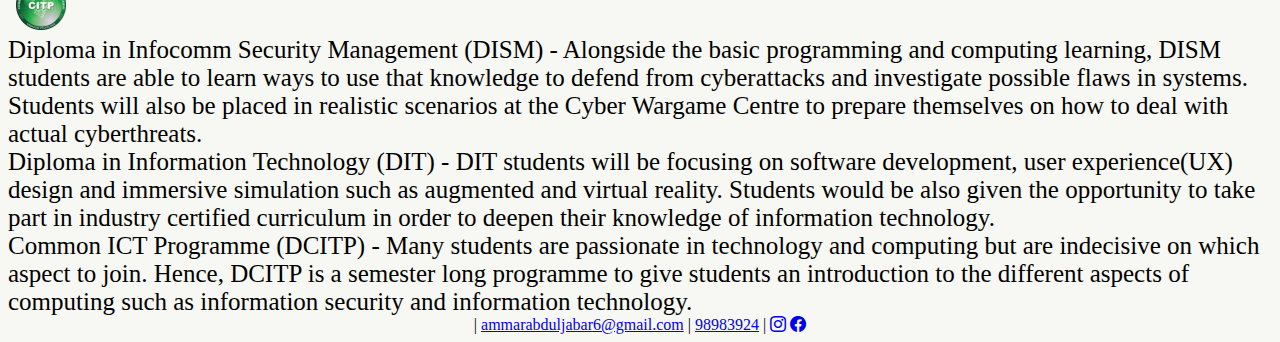
<file: splife.html>
<!DOCTYPE html>
<html lang="en">
<head>
    <!-- Bootstrap CSS -->
    <link href="https://cdn.jsdelivr.net/npm/bootstrap@5.1.3/dist/css/bootstrap.min.css" rel="stylesheet" 
    integrity="sha384-1BmE4kWBq78iYhFldvKuhfTAU6auU8tT94WrHftjDbrCEXSU1oBoqyl2QvZ6jIW3" crossorigin="anonymous"> 
    <!-- Bootstrap Icons -->
    <link rel="stylesheet" href="https://cdn.jsdelivr.net/npm/bootstrap-icons@1.5.0/font/bootstrap-icons.css">
    <!-- Javascripts   Bootstrap -->
    <script src="https://cdn.jsdelivr.net/npm/bootstrap@5.1.3/dist/js/bootstrap.bundle.min.js" 
    integrity="sha384-ka7Sk0Gln4gmtz2MlQnikT1wXgYsOg+OMhuP+IlRH9sENBO0LRn5q+8nbTov4+1p" crossorigin="anonymous"></script>

    <title>Life@SP</title>
    <meta charset="utf-8" />
    <meta name="viewport" content="width=device-width,initial-scale=1.0" />
    <link rel="icon" type="image/x-icon" href="img/jakethedog.png">
    <!-- image taken from https://www.kindpng.com/imgv/hibhoo_adventure-time-jake-head-hd-png-download/ -->
    <link href="css/mainlayout.css" rel="stylesheet" />
    

    <style>
        .banner-image{
            background-image: linear-gradient(rgba(46, 48, 59, 0.7),rgba(46, 48, 59, 0.7)),url('img/dism05.jpg');
            background-size: cover;
        }
    </style>
</head>
<body>
     <!-- Navbar-->
    <nav class="navbar fixed-top navbar-expand-lg navbar-dark p-md-3">
        <div class="container">
            <a href="#" id="myBtn" class="navbar-brand">My Website <i class="bi bi-emoji-sunglasses"></i></a>
            <button 
                type="button"
                class="navbar-toggler"
                data-bs-target="#navbarNav"
                data-bs-toggle="collapse"    
                aria-controls="navbarNav"
                aria-expanded="false"
                aria-lable="Toggle Navbar"
            >
                <span class="navbar-toggler-icon"></span>
            </button>

            <div class="collapse navbar-collapse" id="navbarNav">
                <div class="mx-auto"></div>
                <ul class="navbar-nav">
                    <li class="nav-item">
                        <a href="index.html" class="nav-link text-white">Home</a>
                    </li>
                    <li class="nav-item">
                        <a href="splife.html" class="nav-link text-white">Life@SP</a>
                    </li>
                    <li class="nav-item">
                        <a href="career.html" class="nav-link text-white">Career</a>
                    </li>
                    <li class="nav-item">
                        <a href="feedback.html" class="nav-link text-white">Feedback</a>
                    </li>
                </ul>
            </div>
        </div>
    </nav>

    <!-- Banner Image -->
    <div class="banner-image w-100 vh-100 d-flex justify-content-center align-items-center">
        <div class="content text-center ">
            <h1 class="text-white display-4">My Life at SP</h1>
                         
        </div>
    </div>

    <!-- Main content Area -->
    <div class="container">
        <div class="row">
            <div class="col-12 col-xl-8 p-5">
                <!-- creating table which takes up 2/3 in large full screen  -->
                <div class="table-responsive-sm">
                        <table class="table table-hover table-light border ">
                            <thead>
                            <tr>
                                <th scope="col">Times</th>
                                <th scope="col">8:00-9:00</th>
                                <th scope="col">9:00-10:00</th>
                                <th scope="col">10:00-11:00</th>
                                <th scope="col">11:00-12:00</th>
                                <th scope="col">12:00-13:00</th>
                                <th scope="col">13:00-14:00</th>
                                <th scope="col">14:00-15:00</th>
                                <th scope="col">15:00-16:00</th>
                                <th scope="col">16:00-17:00</th>
                            </tr>
                            </thead>
                            <tbody>
                            <tr>
                                <th scope="row">Monday</th>
                                <td colspan="5"></td>
                                <td colspan="2">CAT</td>
                                <td colspan="2"></td>
                            </tr>
                            <tr>
                                <th scope="row">Tuesday</th>
                                <td colspan="2">FOC</td>
                                <td></td>
                                <td>MATH</td>
                                <td>lunch</td>
                                <td colspan="3">FED</td>
                                <td></td>
                            </tr>
                            <tr>
                                <th scope="row">Wednesday</th>
                                <td colspan="3">FED</td>
                                <td>lunch</td>
                                <td colspan="3">FOP</td>
                                <td colspan="2"></td>
                            </tr>
                            <tr>
                                <th scope="row">Thursday</th>
                                <td></td>
                                <td colspan="2">ECG</td>
                                <td>Math</td>
                                <td>lunch</td>
                                <td colspan="2">CPR</td>
                                <td colspan="2"></td>
                            </tr>
                            <tr>
                                <th scope="row">Friday</th>
                                <td colspan="2"></td>
                                <td colspan="2">FOC</td>
                                <td colspan="2">lunch</td>
                                <td colspan="3">FOP</td>
                            </tr>
                            </tbody>
                        </table>
                </div>       
            </div>
            <!-- creating paragraph taking up 1/3 of large screen, causing it to be next to the timetable -->
            <div class="col-xl-4 col-12 p-5 lft1 ">
                <p>Moving from secondary school to polytechnic, I've had to adapt
                    to a different style of education. In secondary school, the teaching
                    is more traditional, with textbooks and worksheets. In polytechnic,
                    there are more hands on activity. Hence, the changes in polytechnic
                    has caused me to change the way i learn.</p>  
            </div>
        </div>
    </div>
    <!-- list text -->
    <div class="container p-10 lft1">
        <ul>
            <li>Flexibility of timetable, as shown on the left, provides me
                with the chance to rest more and mentally prepare for my lessons</li>
            <li>Weekly assignments ensures that I am actively learning and not
                slacking. Thus, I am able to cope with new content being taught without being lost</li>
            <li>Content provided online so it is necessary to bring a computer device 
                every lesson. This ensures that I am able to do my work productively during lessons</li>
        </ul>
    </div>
    <!-- creating image map with links of classmates to their instagram -->
    <div class="container p-10">
        <p>
            Here is a picture of my class.
            (tap on the people to find their instagram)
        </p>
        <img src="img/classfoto.jpg" id="classfoto" usemap="#image_map" alt="classphoto">
        <map name="image_map">
            <area alt="ansar" title="ansar" href="https://instagram.com/zip.ansar?igshid=YmMyMTA2M2Y=" coords="622,367,685,445" shape="rect">
            <area alt="cliffson" title="cliffson" href="https://instagram.com/cliffsonnil?igshid=YmMyMTA2M2Y=" coords="403,344,476,433" shape="rect">
            <area alt="shafeeq" title="shafeeq" href="https://instagram.com/imshafeeeeeq?igshid=YmMyMTA2M2Y=" coords="116,204,175,271" shape="rect">
            <area alt="jay" title="jay" href="https://instagram.com/jay._.viyas?igshid=YmMyMTA2M2Y=" coords="490,146,533,192" shape="rect">
            <area alt="rauf" title="rauf" href="https://instagram.com/iamraufla?igshid=YmMyMTA2M2Y=" coords="564,168,603,213" shape="rect">
            <area alt="jake" title="jake" href="https://instagram.com/og3ta_?igshid=YmMyMTA2M2Y=" coords="752,171,803,245" shape="rect">
        </map>

    </div>

    <!-- creating collapse section for data on school course -->
    <div class="container p-5">
        <div class="class p-5 border tSOC">
            <p>Singapore Polytechnic School of Computing has different courses offered to suit the different needs of the IT industry.  Click here to find out more! </p>  
        </div>
        
            <div class="row">
                <div class="col-4">
                    <a class="btn btn-primary" data-bs-toggle="collapse" href="#multiCollapseExample1" role="button" aria-expanded="false" aria-controls="multiCollapseExample1"> <img src="img/DISM.png" alt="DISM" /></a>
                </div>
                <div class="col-4">    
                    <button class="btn btn-primary" type="button" data-bs-toggle="collapse" data-bs-target="#multiCollapseExample2" aria-expanded="false" aria-controls="multiCollapseExample2"><img src="img/DIT.png" alt="DIT"></button>
                </div>
                <div class="col-4">    
                    <button class="btn btn-primary" type="button" data-bs-toggle="collapse" data-bs-target="#multiCollapseExample3" aria-expanded="false" aria-controls="multiCollapseExample3"><img src="img/CITP.png" alt="CITP"></button>
                </div>
            </div> 
        
        <div class="row">
            <div class="col-12 col-xl-4">
              <div class="collapse multi-collapse" id="multiCollapseExample1">
                <div class="card card-body">
                    Diploma in Infocomm Security Management (DISM) - Alongside the basic programming
                    and computing learning, DISM students are able to learn ways to use that knowledge
                    to defend from cyberattacks and investigate possible flaws in systems. Students will
                    also be placed in realistic scenarios at the Cyber Wargame Centre to prepare themselves
                    on how to deal with actual cyberthreats.
                </div>
              </div>
            </div>
            <div class="col-12 col-xl-4">
              <div class="collapse multi-collapse" id="multiCollapseExample2">
                <div class="card card-body">
                    Diploma in Information Technology (DIT) - DIT students will be focusing on software
                    development, user experience(UX) design and immersive simulation such as augmented and 
                    virtual reality. Students would be also given the opportunity to take part in industry 
                    certified curriculum in order to deepen their knowledge of information technology.
                </div>
              </div>
            </div>
            <div class="col-12 col-xl-4">
                <div class="collapse multi-collapse" id="multiCollapseExample3">
                  <div class="card card-body">
                    Common ICT Programme (DCITP) - Many students are passionate in technology and computing 
                    but are indecisive on which aspect to join. Hence, DCITP is a semester long programme to 
                    give students an introduction to the different aspects of computing such as information 
                    security and information technology.
                  </div>
                </div>
              </div>
        </div>
    </div>

    <script src="script.js"></script>
    
    <footer>
        <div class="container-fluid bg-dark align-items-center text-white py-4">| <a href="mailto:ammarabduljabar6@gmail.com" class="text-white">ammarabduljabar6@gmail.com</a> | 
          <a href="tel:98983924" class="text-white">98983924</a> | 
          <span class="navbar-text ">
          <a href="https://instagram.com/_amm6r_?igshid=YmMyMTA2M2Y="><i class="bi bi-instagram px-1 text-white"></i></a>
          <a href="https://www.facebook.com/ammar.abduljabar.9"><i class="bi bi-facebook px-1 text-white"></i></a>
          </span>
        </div>
    </footer>
</body>
</html>
</file>
<file: css/mainlayout.css>
div{
    overflow-x:hidden
}

body{ 
    background-color:  rgb(247,248,243);
}


body > footer, .h2, .h1  {
    text-align: center;
}



a.nav-link.text-white:hover{
    background-color: #04d9ff ;
}


/*for site index*/

img#ammar{
    box-shadow: rgba(0, 0, 0, 0.16) 0px 1px 4px, rgb(51, 51, 51) 0px 0px 0px 3px;
    transition: transform .2s;
}

.aboutmyself{
    font-size: 20px;
}

div.container-fluid.arsenal{
    /* image gotten from https://www.arsenal.com/fanzone/wallpapers */
    background-image: url('../img/tierney.jpg'); 
    background-repeat: no-repeat;
    background-size: cover;
    background-attachment: fixed;
    background-position: center top;
    padding-bottom: 150px;
    padding-top: 150px;
    margin-top: 50px;
    margin-bottom: 50px;
}

img#ammar:hover{
    transform: scale(1.1);  
}





/* for site splife */
.btn-primary {
    color: #000;
    background-color: transparent;
    border-color: transparent; 
}


.card-body{
    font-size: 25px;
}

.tSOC{
    font-size: 25px;
    text-align: center;
}

.lft1 {
    font-size: 20px;
}



/* for site career */

p#timer{
    font-size: 60px;
    text-align: center;
}

p.career{
    font-size: 20px;
}

img#careerimg{
    transition: transform .2s;
    border: 3px solid #000;
    border-radius: 4px;   
}

img#careerimg:hover {
    transform: scale(1.1);   
}




/*for site feedback*/

.tFeedback{
    font-size: 25px;
    text-align: center;
}

.container.form{
    padding: 10px;
}

div.form-group{
    padding-top: 50px;
    font-size: 25px;
}
</file>
<file: css/music.css>
@import url('https://fonts.googleapis.com/css2?family=Poppins:wght@200;300;400;500;600;700&display=swap');
*{
  margin: 0;
  padding: 0;
  box-sizing: border-box;
  font-family: "Poppins", sans-serif;
}

:root{
  --lightbshadow: rgba(0,0,0,0.15); 
}

div.container.music{
  display: flex;
  align-items: center;
  justify-content: center;
  padding-bottom: 50px;
}

.wrapper{
  width: 380px;
  padding: 25px 30px;
  overflow: hidden; 
  
}

.top-bar, .progress-area .song-timer, 
.controls, .music-list .header, .music-list ul li{
  display: flex;
  align-items: center;
  justify-content: space-between;
}

.img-area img{
  width: 100%;
  height: 100%;
  object-fit: cover;
}
.song-details{
  text-align: center;
  margin: 30px 0;
}

.song-details .name{
  font-size: 21px;
}
.song-details .artist{
  font-size: 18px;
  opacity: 0.9;
  line-height: 35px;
}
.progress-area{
  height: 6px;
  width: 100%;
  border-radius: 50px;
  background: #f0f0f0;
  cursor: pointer;
}
.progress-area .progress-bar{
  height: inherit;
  width: 0%;
  position: relative;
  border-radius: inherit;
  background: #2E67F8;
}

.progress-area:hover .progress-bar::before{
  opacity: 1;
  pointer-events: auto;
}
.progress-area .song-timer{
  margin-top: 2px;
}

.controls{
  margin: 40px 0 5px 0;
}
.controls i{
  font-size: 28px;
  user-select: none;
  background: #2E67F8;
  background-clip: text;
  -webkit-background-clip: text;
  -webkit-text-fill-color: transparent;
}

.controls #prev{
  margin-right: -12px;
}
.controls #next{
  margin-left: -12px;
}
.controls .play-pause{
  height: 54px;
  width: 54px;
  display: flex;
  cursor: pointer;
  align-items: center;
  justify-content: center;
  border-radius: 50%;
  background: #2E67F8;
}
.play-pause::before{
  position: absolute;
  content: "";
  height: 43px;
  width: 43px;
  border-radius: inherit;
  background: white;
}
.play-pause i{
  height: 43px;
  width: 43px;
  line-height: 43px;
  text-align: center;
  background: inherit;
  background-clip: text;
  -webkit-background-clip: text;
  -webkit-text-fill-color: transparent;
  position: absolute;
}
</file>
